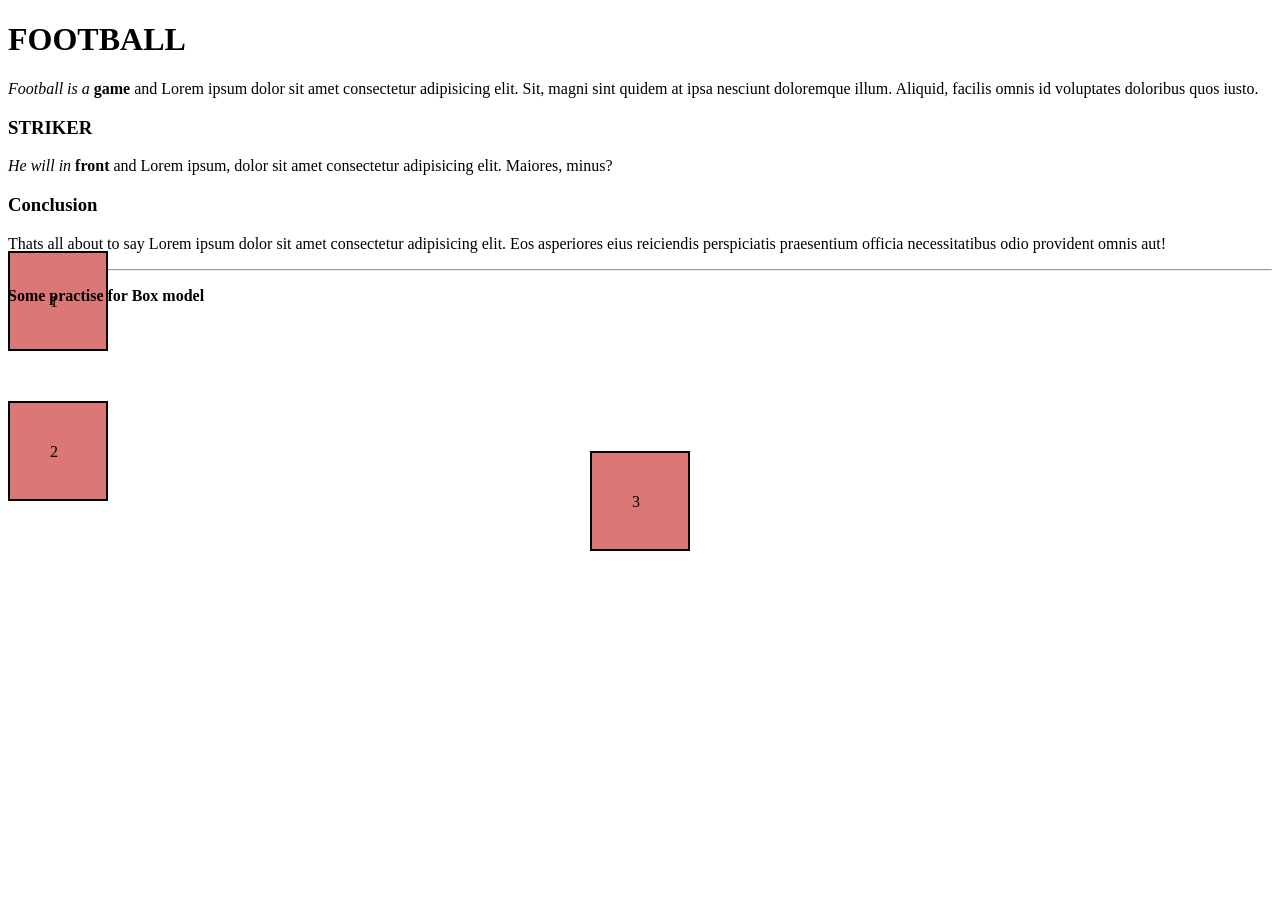
<file: index.html>
<!DOCTYPE html>
<html lang="en">
<head>
    <meta charset="UTF-8">
    <meta http-equiv="X-UA-Compatible" content="IE=edge">
    <meta name="viewport" content="width=device-width, initial-scale=1.0">
    <title>Practise</title>
    <link rel="stylesheet" href="boxstyles.css">
</head>
<body>
    <!--This section contains a general overview of topics that you will learn in this lesson.

    How to create paragraphs.
    How to create headings.
    How to create bold text.
    How to create italicized text.
    The relationships between nested elements.
    How to create HTML comments.
-->
    <h1>FOOTBALL</h1>
    <p><em>Football is a </em><strong>game</strong> and Lorem ipsum dolor sit amet consectetur adipisicing elit. Sit, magni sint quidem at ipsa nesciunt doloremque illum. Aliquid, facilis omnis id voluptates doloribus quos iusto.</p>
    <h3>STRIKER</h3>
    <p><em>He will in</em> <strong>front </strong> and Lorem ipsum, dolor sit amet consectetur adipisicing elit. Maiores, minus?</p>
    <h3></h3>
    <h3>Conclusion</h3>
    <p>Thats all about to say Lorem ipsum dolor sit amet consectetur adipisicing elit. Eos asperiores eius reiciendis perspiciatis praesentium officia necessitatibus odio provident omnis aut!</p>
    <hr>
    <p><strong>Some practise for Box model</strong></p>
    <div class="box1">1</div>
    <div class="box2">2</div>
    <div class="box3">3</div>
</body>
</html>
</file>
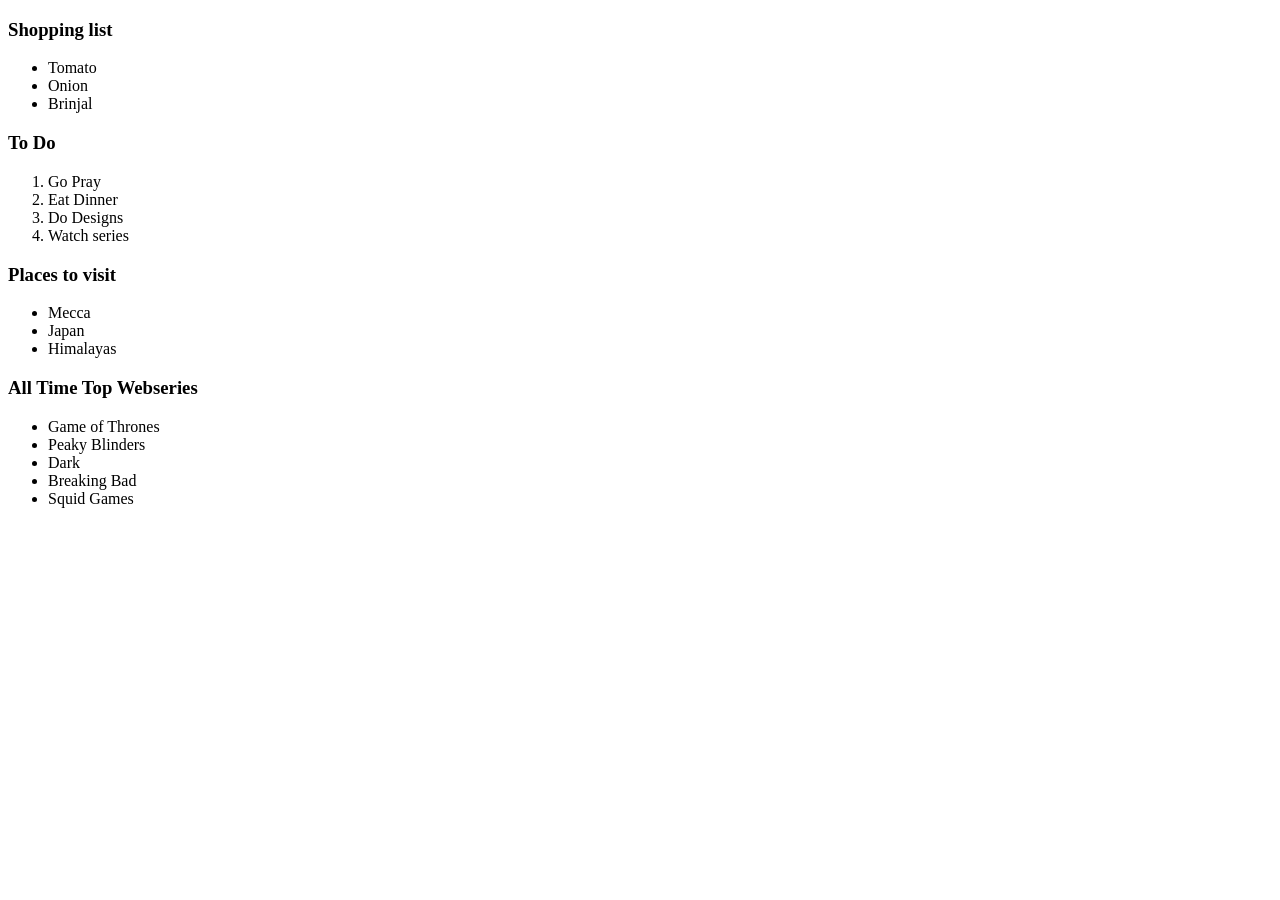
<file: lists.html>
<!DOCTYPE html>
<html lang="en">
<head>
    <meta charset="UTF-8">
    <meta http-equiv="X-UA-Compatible" content="IE=edge">
    <meta name="viewport" content="width=device-width, initial-scale=1.0">
    <title>Document</title>
</head>
<body>
    <!-- This section contains a general overview of topics that you will learn in this lesson.

        How to create an unordered list.
        How to create an ordered list.
        Unordered lists 
    -->
 <h3>Shopping list</h3>
 <ul>
     <li>Tomato</li>
     <li>Onion</li>
     <li>Brinjal</li>
 </ul>
 <h3>To Do</h3>
 <ol>
     <li>Go Pray</li>
     <li>Eat Dinner</li>
     <li>Do Designs</li>
     <li>Watch series</li>
 </ol>
 <h3>Places to visit</h3>
 <ul>
     <li>Mecca</li>
     <li>Japan</li>
     <li>Himalayas</li>
 </ul>
 <h3>All Time Top Webseries</h3>
 <ul>
     <li>Game of Thrones</li>
     <li>Peaky Blinders</li>
     <li>Dark</li>
     <li>Breaking Bad</li>
     <li>Squid Games</li>
 </ul>
</body>
</html>
</file>
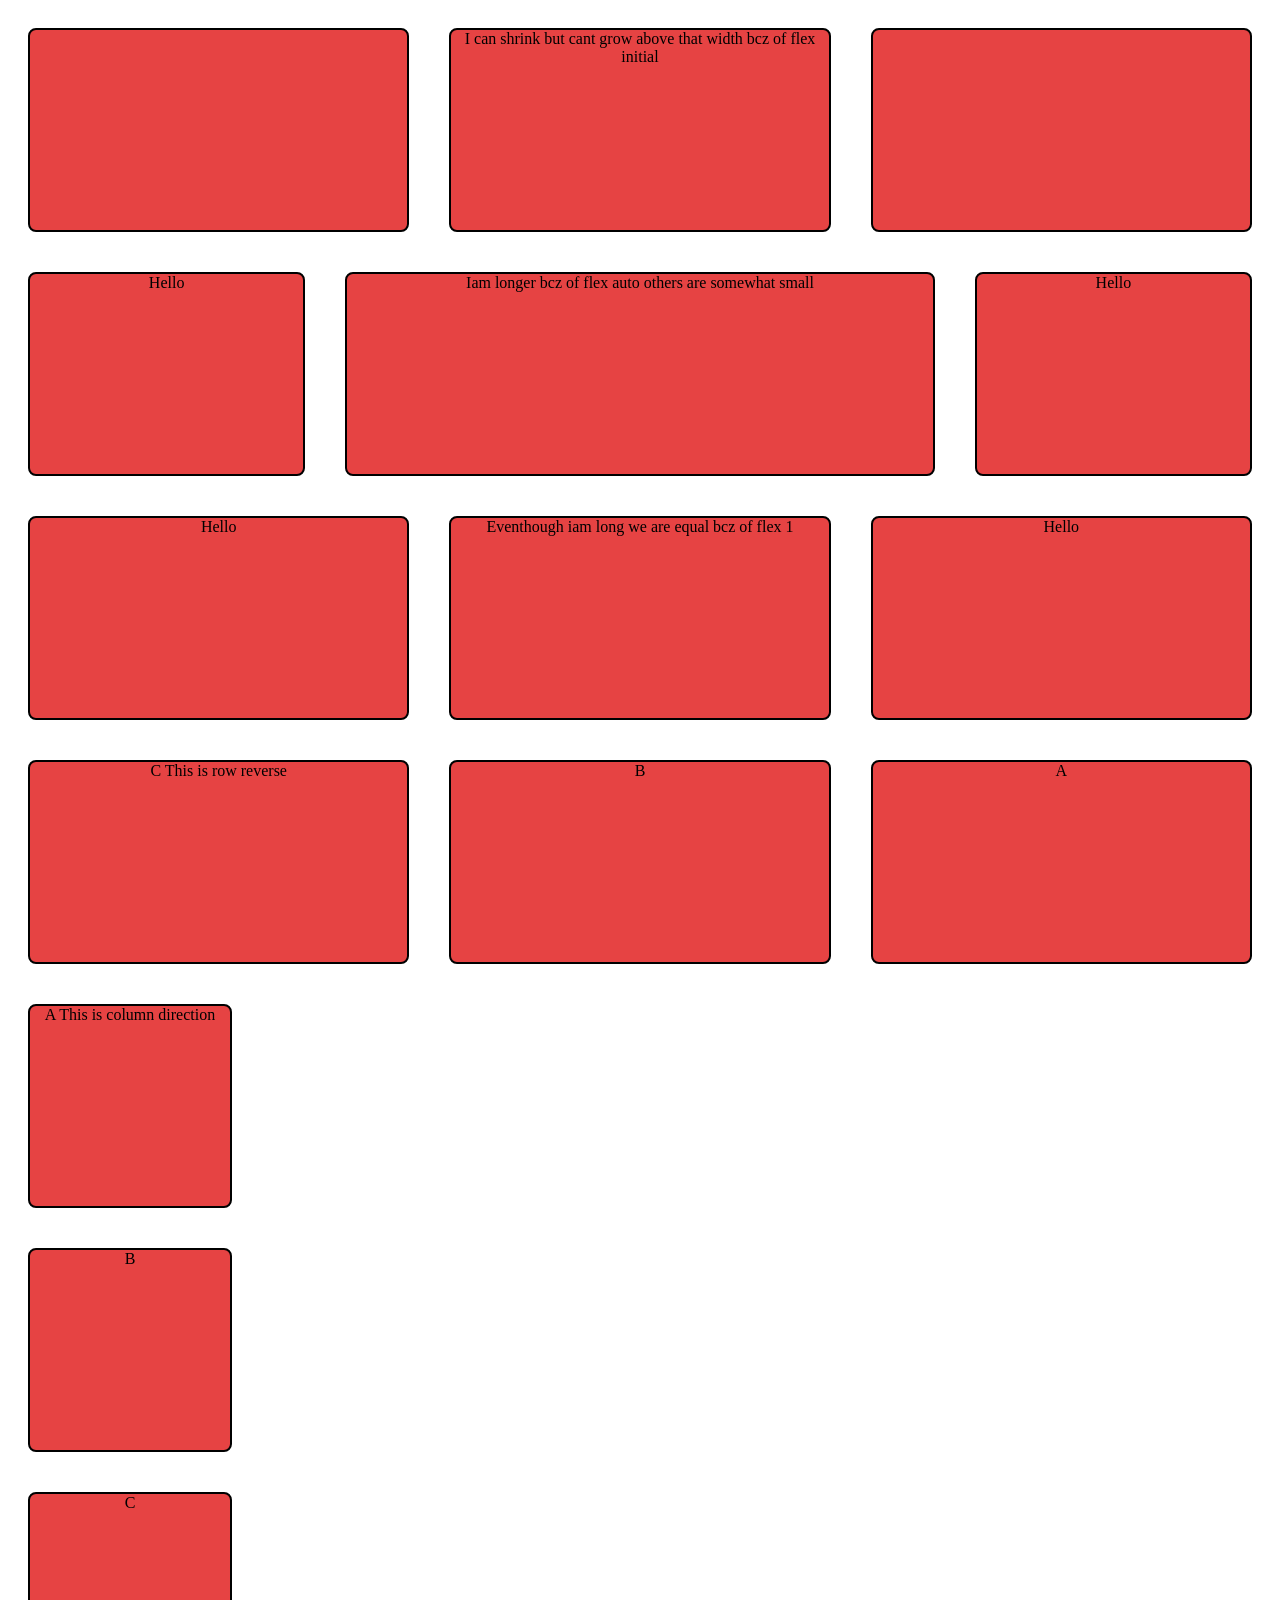
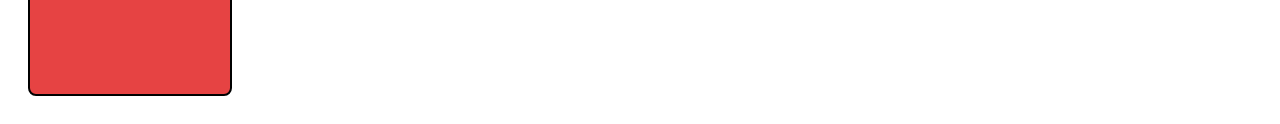
<file: flexbox/module1.html>
<!DOCTYPE html>
<html lang="en">
<head>
    <meta charset="UTF-8">
    <meta http-equiv="X-UA-Compatible" content="IE=edge">
    <meta name="viewport" content="width=device-width, initial-scale=1.0">
    <link rel="stylesheet" href="module1.css">
    <title>FlexBox</title>
</head>
<body>
    <div class="flex-con1">
        <div class="one"></div>
        <div class="two">I can shrink but cant grow above that width bcz of flex initial</div>
        <div class="three"></div>
    </div>
    <div class="flex-con2">
        <div class="one2">Hello</div>
        <div class="two2">Iam longer bcz of flex auto others are somewhat small</div>
        <div class="three2">Hello</div>
    </div>
    <div class="flex-con3">
        <div class="one2">Hello</div>
        <div class="two2">Eventhough iam long we are equal bcz of flex 1</div>
        <div class="three2">Hello</div>
    </div>
    <div class="flex-con4">
        <div class="one2">A</div>
        <div class="two2">B</div>
        <div class="three2">C This is row reverse</div>
    </div>
    <div class="flex-con5">
        <div class="one2">A This is column direction</div>
        <div class="two2">B</div>
        <div class="three2">C</div>
    </div>
</body>
</html>
</file>
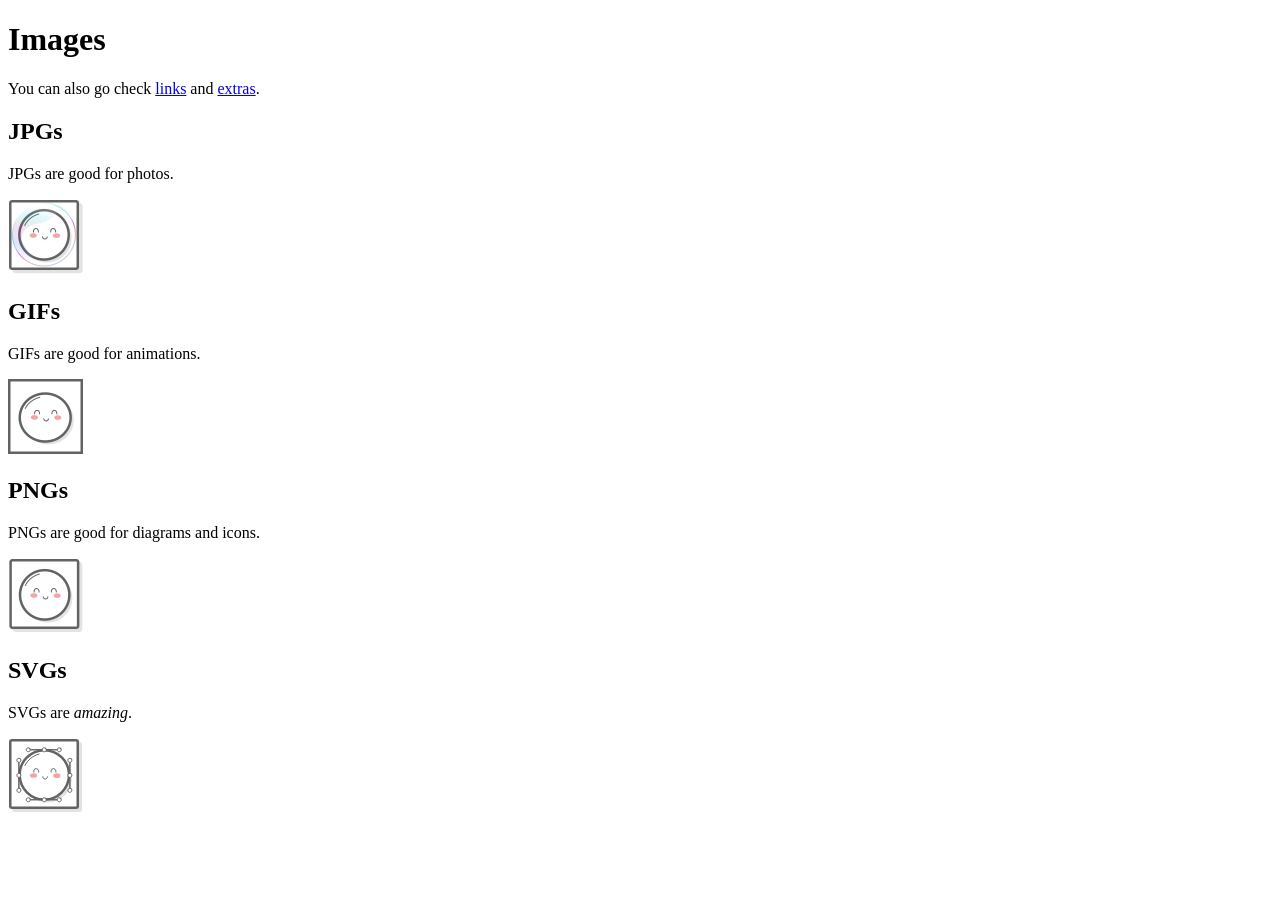
<file: links-and-images/imgs.html>
<!DOCTYPE html>
<html lang="en">
<head>
    <meta charset="UTF-8">
    <meta http-equiv="X-UA-Compatible" content="IE=edge">
    <meta name="viewport" content="width=device-width, initial-scale=1.0">
    <title>Images</title>
</head>
<body>
    <h1>Images</h1>
    <p>You can also go check <a href="links.html">links</a> and <a href="misc/extras.html">extras</a>.</p>
    <h2>JPGs</h2>

    <p>JPGs are good for photos.</p>

    <img src="images/mochi.jpg" width = "75" alt="jpg">

    <h2>GIFs</h2>

    <p>GIFs are good for animations.</p>

    <img src="images/mochi.gif" width = "75" alt="gif">

    <h2>PNGs</h2>

    <p>PNGs are good for diagrams and icons.</p>

    <img src="images/mochi.png" width = "75" alt="png">

    <h2>SVGs</h2>

    <p>SVGs are <em>amazing</em>.</p>

    <img src="images/mochi.svg" width = "75" alt="svg">



</body>
</html>
</file>
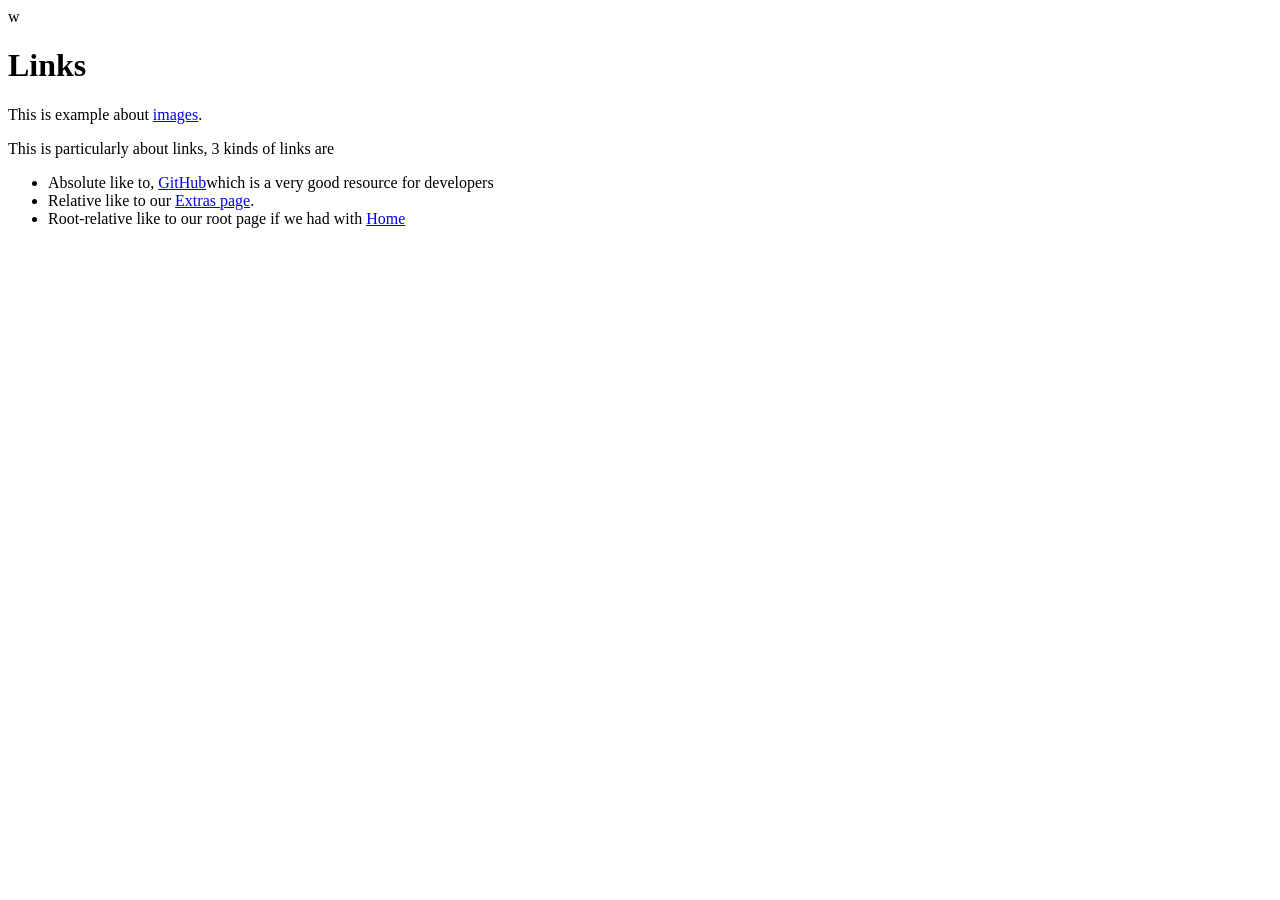
<file: links-and-images/links.html>
w<!DOCTYPE html>
<html lang="en">
<head>
    <meta charset="UTF-8">
    <meta http-equiv="X-UA-Compatible" content="IE=edge">
    <meta name="viewport" content="width=device-width, initial-scale=1.0">
    <title>Links</title>
</head>
<body>
    <h1>Links</h1>
    <p>This is example about <a href="imgs.html">images</a>.</p>
    <p>This is particularly about links, 3 kinds of links are</p>
    <ul>
        <li>Absolute like to, <a href="https://www.github.com" target="_blank" rel="noopener noreferer">GitHub</a>which is a very good resource for developers</li>
        <li>Relative like to our <a href="misc/extras.html">Extras page</a>.</li>
        <li>Root-relative like to our root page if we had with <a href="/captain-america.txt">Home</a></li>
    </ul>

</body>
</html>
</file>
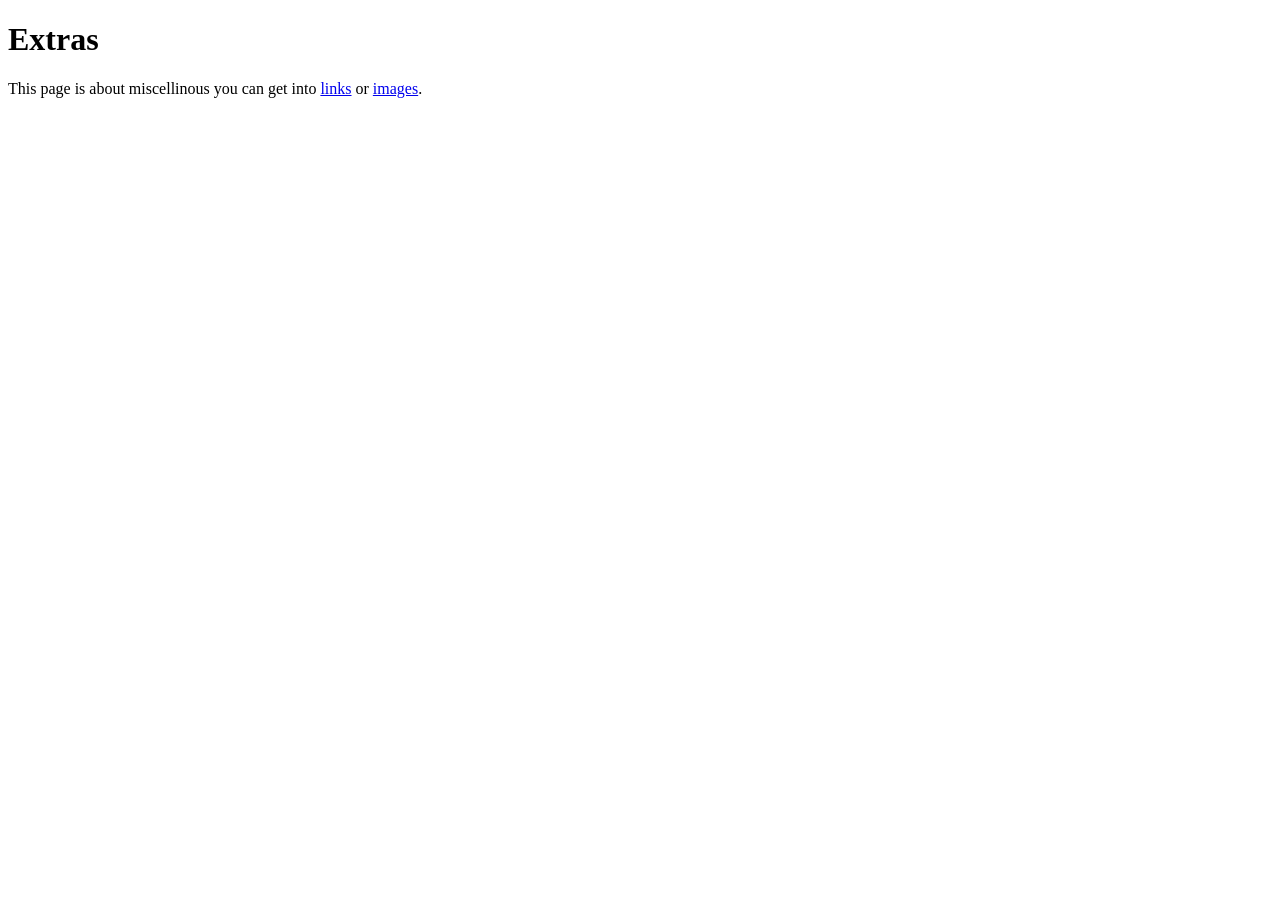
<file: links-and-images/misc/extras.html>
<!DOCTYPE html>
<html lang="en">
<head>
    <meta charset="UTF-8">
    <meta http-equiv="X-UA-Compatible" content="IE=edge">
    <meta name="viewport" content="width=device-width, initial-scale=1.0">
    <title>Extras</title>
</head>
<body>
    <h1>Extras</h1>
    <p>This page is about miscellinous you can get into <a href="../links.html">links</a> or <a href="../imgs.html">images</a>.</p>
</body>
</html>
</file>
<file: boxstyles.css>
.box1,.box2,.box3{
    padding : 40px;
    width: 100px;
    height: 100px;
    background-color: rgb(220, 119, 119);
    /* margin: 10px auto; */
    border: 2px solid black;
    box-sizing: border-box;
}
.box1{
    margin-top: -70px;
    /* goes 70px up by overlapping top elements */
}
.box2{
    margin-top: 50px;
    /* leaves gap 50px from box1 */
    margin-bottom: -50px;
    /* pulls box3 50px up making it overlap */
}
.box3{
    margin: 0 auto;
    /* makes box centre */
}
</file>
<file: flexbox/module1.css>
.flex-con1,.flex-con2,.flex-con3,.flex-con4{
    display: flex;
}
.flex-con4{
    flex-direction: row-reverse;
}
.flex-con5{
    display: flex;
    flex-direction: column;
}
.flex-con1 div,.flex-con2 div,.flex-con3 div,.flex-con4 div,.flex-con5 div{
    background-color: rgb(230, 67, 67);
    border: 2px solid black;
    border-radius: 8px;
    margin: 20px;
    height: 200px;
    text-align: center;
    }
    .flex-con1 div{
        flex: initial;
        width: 400px;
    }
    .flex-con2 div{
        flex:auto;
    }
    .flex-con3 div{
        flex:1;
    }
    .flex-con4 div{
        flex:initial;
        width: 400px;
    
    }
    .flex-con5 div{
        width: 200px;
    }
</file>
